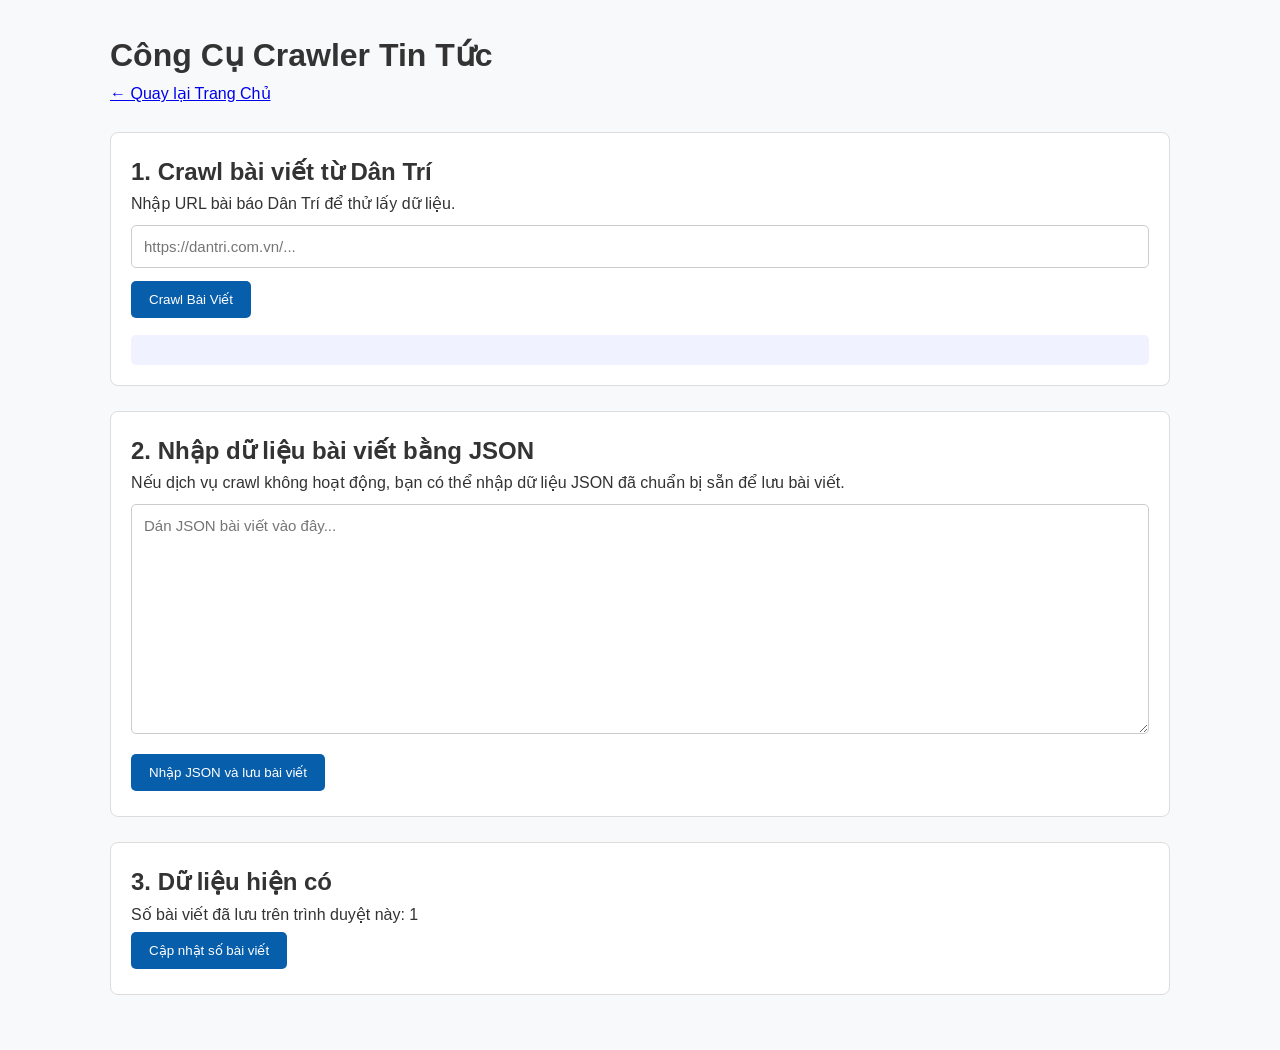
<file: crawler.html>
<!DOCTYPE html>
<html lang="vi">
<head>
  <meta charset="UTF-8">
  <meta name="viewport" content="width=device-width, initial-scale=1.0">
  <title>Crawler Tin Tức</title>
  <link rel="stylesheet" href="css/style.css">
  <style>
    .crawler-container {
      max-width: 1100px;
      margin: 0 auto;
      padding: 30px 20px;
    }

    .crawler-container input,
    .crawler-container textarea {
      width: 100%;
      box-sizing: border-box;
      padding: 12px;
      margin: 8px 0;
      border: 1px solid #ccc;
      border-radius: 5px;
      font-size: 15px;
    }

    .crawler-container button {
      padding: 11px 18px;
      margin: 5px 5px 5px 0;
      border: none;
      border-radius: 5px;
      cursor: pointer;
      background: #075eaa;
      color: white;
    }

    .crawler-container button:hover {
      opacity: 0.85;
    }

    #status {
      margin: 12px 0;
      font-weight: bold;
      overflow-wrap: anywhere;
    }

    #jsonResult {
      background: #f0f2ff;
      padding: 15px;
      border-radius: 5px;
      max-height: 350px;
      overflow: auto;
      white-space: pre-wrap;
      overflow-wrap: anywhere;
    }

    .crawler-section {
      margin: 25px 0;
      padding: 20px;
      background: #fff;
      border: 1px solid #ddd;
      border-radius: 8px;
    }
  </style>
</head>

<body>
  <main class="crawler-container">
    <h1>Công Cụ Crawler Tin Tức</h1>
    <p><a href="index.html">← Quay lại Trang Chủ</a></p>

    <section class="crawler-section">
      <h2>1. Crawl bài viết từ Dân Trí</h2>
      <p>Nhập URL bài báo Dân Trí để thử lấy dữ liệu.</p>

      <input
        type="url"
        id="urlInput"
        placeholder="https://dantri.com.vn/..."
      >

      <button type="button" id="crawlButton" onclick="handleCrawl()">
        Crawl Bài Viết
      </button>

      <div id="status" role="status"></div>
      <pre id="jsonResult"></pre>

      <button
        type="button"
        id="btnSave"
        onclick="saveToStorage()"
        hidden
      >
        Lưu vào LocalStorage
      </button>
    </section>

    <section class="crawler-section">
      <h2>2. Nhập dữ liệu bài viết bằng JSON</h2>
      <p>
        Nếu dịch vụ crawl không hoạt động, bạn có thể nhập dữ liệu JSON
        đã chuẩn bị sẵn để lưu bài viết.
      </p>

      <textarea
        id="manualJson"
        rows="12"
        placeholder='Dán JSON bài viết vào đây...'
      ></textarea>

      <button type="button" onclick="importManualJson()">
        Nhập JSON và lưu bài viết
      </button>
    </section>

    <section class="crawler-section">
      <h2>3. Dữ liệu hiện có</h2>
      <p id="postCount">Đang kiểm tra dữ liệu...</p>
      <button type="button" onclick="refreshPostCount()">
        Cập nhật số bài viết
      </button>
    </section>
  </main>

  <script src="js/data.js"></script>
  <script src="js/crawler.js"></script>

  <script>
    let currentCrawledPost = null;

    async function handleCrawl() {
      const url = document.getElementById("urlInput").value.trim();
      const status = document.getElementById("status");
      const result = document.getElementById("jsonResult");
      const saveButton = document.getElementById("btnSave");
      const crawlButton = document.getElementById("crawlButton");

      currentCrawledPost = null;
      result.textContent = "";
      saveButton.hidden = true;

      if (!url) {
        status.textContent = "Vui lòng nhập URL bài báo.";
        return;
      }

      try {
        const parsedUrl = new URL(url);

        if (
          parsedUrl.hostname !== "dantri.com.vn" &&
          parsedUrl.hostname !== "www.dantri.com.vn"
        ) {
          throw new Error("URL phải thuộc dantri.com.vn.");
        }

        if (typeof crawlDanTriArticle !== "function") {
          throw new Error("Không tìm thấy hàm crawlDanTriArticle trong js/crawler.js.");
        }

        crawlButton.disabled = true;
        status.textContent = "Đang lấy dữ liệu bài viết...";

        currentCrawledPost = await crawlDanTriArticle(url);

        if (!currentCrawledPost || !currentCrawledPost.title) {
          throw new Error("Không lấy được tiêu đề bài viết.");
        }

        result.textContent = JSON.stringify(currentCrawledPost, null, 2);
        status.textContent = "Crawl thành công. Hãy kiểm tra dữ liệu trước khi lưu.";
        saveButton.hidden = false;
      } catch (error) {
        console.error("Lỗi crawl:", error);
        status.textContent = "Crawl thất bại: " + (error.message || String(error));
      } finally {
        crawlButton.disabled = false;
      }
    }

    function saveToStorage() {
      if (!currentCrawledPost) {
        alert("Chưa có bài viết để lưu.");
        return;
      }

      try {
        let posts = JSON.parse(localStorage.getItem("posts_data") || "[]");

        if (!Array.isArray(posts)) {
          posts = [];
        }

        const index = posts.findIndex(
          post => post.id === currentCrawledPost.id
        );

        if (index >= 0) {
          posts[index] = currentCrawledPost;
        } else {
          posts.unshift(currentCrawledPost);
        }

        localStorage.setItem("posts_data", JSON.stringify(posts));
        refreshPostCount();
        alert("Đã lưu bài viết vào LocalStorage của trình duyệt này.");
      } catch (error) {
        console.error("Lỗi lưu bài viết:", error);
        alert("Không thể lưu bài viết. Hãy kiểm tra dữ liệu.");
      }
    }

    function importManualJson() {
      try {
        const raw = document.getElementById("manualJson").value.trim();

        if (!raw) {
          alert("Bạn chưa dán dữ liệu JSON.");
          return;
        }

        const parsed = JSON.parse(raw);
        const importedPosts = Array.isArray(parsed) ? parsed : [parsed];

        if (importedPosts.length === 0) {
          alert("Danh sách bài viết đang trống.");
          return;
        }

        for (const post of importedPosts) {
          if (!post.title || !post.url || !post.category) {
            throw new Error(
              "Mỗi bài viết cần có ít nhất title, url và category."
            );
          }
        }

        let posts = JSON.parse(localStorage.getItem("posts_data") || "[]");

        if (!Array.isArray(posts)) {
          posts = [];
        }

        for (const post of importedPosts) {
          if (!post.id) {
            post.id = "post-" + Date.now() + "-" +
              Math.random().toString(36).slice(2, 8);
          }

          const index = posts.findIndex(item => item.id === post.id);

          if (index >= 0) {
            posts[index] = post;
          } else {
            posts.unshift(post);
          }
        }

        localStorage.setItem("posts_data", JSON.stringify(posts));
        refreshPostCount();

        alert("Đã nhập và lưu " + importedPosts.length + " bài viết.");
      } catch (error) {
        console.error("Lỗi nhập JSON:", error);
        alert("Không lưu được JSON: " + error.message);
      }
    }

    function refreshPostCount() {
      try {
        const posts = JSON.parse(localStorage.getItem("posts_data") || "[]");
        document.getElementById("postCount").textContent =
          "Số bài viết đã lưu trên trình duyệt này: " +
          (Array.isArray(posts) ? posts.length : 0);
      } catch (error) {
        document.getElementById("postCount").textContent =
          "Không đọc được dữ liệu LocalStorage.";
      }
    }

    refreshPostCount();
  </script>
</body>
</html>
</file>
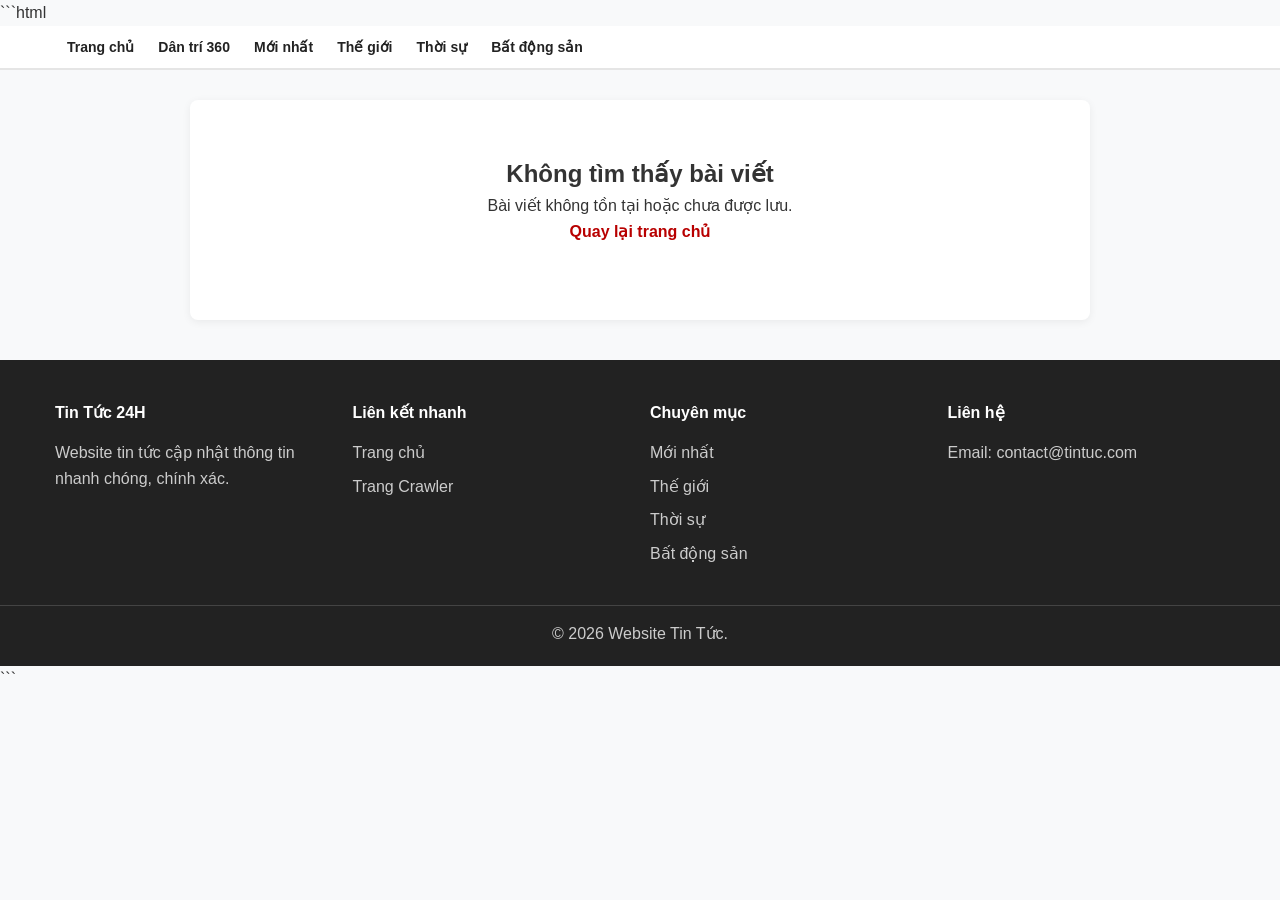
<file: detail.html>
```html
<!DOCTYPE html>
<html lang="vi">
<head>
  <meta charset="UTF-8">
  <meta name="viewport" content="width=device-width, initial-scale=1.0">
  <title>Chi tiết bài viết - Tin Tức 24H</title>
  <link rel="stylesheet" href="css/style.css">

  <style>
    .detail-container {
      max-width: 900px;
      margin: 30px auto;
      padding: 25px;
      background: white;
      border-radius: 8px;
      box-shadow: 0 2px 8px #00000010;
    }

    .detail-title {
      font-size: 32px;
      line-height: 1.4;
      margin-bottom: 15px;
    }

    .detail-meta {
      color: #777;
      font-size: 14px;
      margin-bottom: 20px;
    }

    .detail-image {
      width: 100%;
      max-height: 500px;
      object-fit: cover;
      border-radius: 8px;
      margin-bottom: 20px;
    }

    .detail-excerpt {
      font-size: 19px;
      font-weight: bold;
      line-height: 1.7;
      margin-bottom: 20px;
    }

    .detail-content {
      font-size: 17px;
      line-height: 1.9;
      white-space: pre-line;
    }

    .back-link {
      display: inline-block;
      margin-bottom: 20px;
      color: #b80000;
      text-decoration: none;
      font-weight: bold;
    }

    .detail-error {
      padding: 30px;
      text-align: center;
    }

    @media (max-width: 600px) {
      .detail-container {
        margin: 15px auto;
        padding: 16px;
      }

      .detail-title {
        font-size: 24px;
      }

      .detail-content {
        font-size: 16px;
      }
    }
  </style>
</head>

<body>
  <header>
    <div class="container">
      <nav>
        <ul class="navbar" id="mainNav"></ul>
      </nav>
    </div>
  </header>

  <main class="container">
    <div class="detail-container" id="articleDetail">
      <p>Đang tải bài viết...</p>
    </div>
  </main>

  <footer>
    <div class="container footer-columns">
      <div class="footer-col">
        <h4>Tin Tức 24H</h4>
        <p>Website tin tức cập nhật thông tin nhanh chóng, chính xác.</p>
      </div>

      <div class="footer-col">
        <h4>Liên kết nhanh</h4>
        <ul>
          <li><a href="index.html">Trang chủ</a></li>
          <li><a href="crawler.html">Trang Crawler</a></li>
        </ul>
      </div>

      <div class="footer-col">
        <h4>Chuyên mục</h4>
        <ul id="footerCategoryList"></ul>
      </div>

      <div class="footer-col">
        <h4>Liên hệ</h4>
        <p>Email: contact@tintuc.com</p>
      </div>
    </div>

    <div class="copyright">
      &copy; 2026 Website Tin Tức.
    </div>
  </footer>

  <script src="js/data.js"></script>
  <script src="js/main.js"></script>

  <script>
    function showArticleDetail() {
      const container = document.getElementById("articleDetail");
      const params = new URLSearchParams(window.location.search);
      const articleId = params.get("id");

      const posts = JSON.parse(
        localStorage.getItem("posts_data")
      ) || [];

      const article = posts.find(
        post => String(post.id) === String(articleId)
      );

      if (!article) {
        container.innerHTML = `
          <div class="detail-error">
            <h2>Không tìm thấy bài viết</h2>
            <p>Bài viết không tồn tại hoặc chưa được lưu.</p>
            <a class="back-link" href="index.html">
              Quay lại trang chủ
            </a>
          </div>
        `;
        return;
      }

      const safeText = value => String(value || "").replace(
        /[&<>"']/g,
        char => ({
          "&": "&amp;",
          "<": "&lt;",
          ">": "&gt;",
          '"': "&quot;",
          "'": "&#39;"
        })[char]
      );

      const title = safeText(article.title);
      const excerpt = safeText(article.excerpt);
      const content = safeText(article.content);
      const author = safeText(article.author || "Ban biên tập");
      const date = safeText(article.publishedAt || "");
      const category = safeText(article.category || "");
      const image = article.image || "";

      container.innerHTML = `
        <a class="back-link" href="index.html">
          ← Quay lại trang chủ
        </a>

        <h1 class="detail-title">${title}</h1>

        <div class="detail-meta">
          Tác giả: ${author}
          &nbsp; | &nbsp; Ngày đăng: ${date}
          &nbsp; | &nbsp; Chuyên mục: ${category}
        </div>

        ${image ? `
          <img
            class="detail-image"
            src="${image}"
            alt="${title}"
            onerror="this.style.display='none'"
          >
        ` : ""}

        <div class="detail-excerpt">${excerpt}</div>

        <div class="detail-content">${content}</div>

        ${article.url ? `
          <p>
            <small>
              Nguồn:
              <a href="${safeText(article.url)}"
                 target="_blank"
                 rel="noopener noreferrer">
                ${safeText(article.source || "Xem bài gốc")}
              </a>
            </small>
          </p>
        ` : ""}
      `;
    }

    document.addEventListener("DOMContentLoaded", showArticleDetail);
  </script>
</body>
</html>
```
</file>
<file: css/style.css>
* { box-sizing: border-box; margin: 0; padding: 0; font-family: Arial, sans-serif; }
body { background-color: #f8f9fa; color: #333; line-height: 1.6; }
.container { max-width: 1200px; margin: 0 auto; padding: 0 15px; }

header { background: #fff; border-bottom: 2px solid #e5e5e5; position: sticky; top: 0; z-index: 100; }
.navbar { display: flex; flex-wrap: wrap; align-items: center; list-style: none; padding: 10px 0; }
.navbar li { position: relative; margin-right: 20px; }
.navbar a { text-decoration: none; color: #222; font-weight: bold; font-size: 15px; text-transform: uppercase; }
.navbar a:hover { color: #007bff; }

.navbar li .dropdown {
  display: none; position: absolute; top: 100%; left: 0;
  background: #fff; box-shadow: 0 4px 8px rgba(0,0,0,0.1); list-style: none; min-width: 180px; z-index: 10;
}
.navbar li:hover .dropdown { display: block; }
.navbar li .dropdown li { margin: 0; padding: 10px; border-bottom: 1px solid #eee; }

.top-section { display: grid; grid-template-columns: 2fr 1fr; gap: 20px; margin: 20px 0; }
.featured-post img { width: 100%; height: 350px; object-fit: cover; border-radius: 6px; }
.featured-post h2 { font-size: 24px; margin: 10px 0; }
.side-posts { display: flex; flex-direction: column; gap: 15px; }
.side-card img { width: 100%; height: 140px; object-fit: cover; border-radius: 6px; }
.side-card h4 { font-size: 16px; margin-top: 5px; }

.remaining-section { margin-top: 30px; display: flex; flex-direction: column; gap: 20px; }
.news-item { display: flex; gap: 15px; background: #fff; padding: 15px; border-radius: 6px; box-shadow: 0 1px 3px rgba(0,0,0,0.1); }
.news-item img { width: 220px; height: 140px; object-fit: cover; border-radius: 4px; }
.news-item-content h3 { font-size: 18px; margin-bottom: 8px; }
.news-item-content p { color: #666; font-size: 14px; }

@media (max-width: 768px) {
  .top-section { grid-template-columns: 1fr; }
  .news-item { flex-direction: column; }
  .news-item img { width: 100%; height: 200px; }
  .footer-columns { grid-template-columns: 1fr !important; }
}

footer { background: #222; color: #ccc; margin-top: 40px; padding: 40px 0 20px 0; }
.footer-columns { display: grid; grid-template-columns: repeat(4, 1fr); gap: 20px; }
.footer-col h4 { color: #fff; margin-bottom: 15px; }
.footer-col ul { list-style: none; }
.footer-col ul li a { color: #ccc; text-decoration: none; display: block; margin-bottom: 8px; }
.copyright { text-align: center; margin-top: 30px; border-top: 1px solid #444; padding-top: 15px; }

/* ===== FIX HEADER VA MENU ===== */

.site-header {
    background: #ffffff;
    border-bottom: 3px solid #b80000;
    position: sticky;
    top: 0;
    z-index: 1000;
}

.header-inner {
    max-width: 1200px;
    margin: 0 auto;
    padding: 12px 20px;
    display: flex;
    align-items: center;
    justify-content: space-between;
    gap: 24px;
}

.logo {
    color: #b80000;
    text-decoration: none;
    font-size: 28px;
    font-weight: 800;
    white-space: nowrap;
}

.main-navigation {
    flex: 1;
    min-width: 0;
}

#mainNav {
    display: flex;
    align-items: center;
    flex-wrap: wrap;
    gap: 0;
    list-style: none;
    margin: 0;
    padding: 0;
}

#mainNav > li {
    position: relative;
    list-style: none;
    margin: 0;
    padding: 0;
}

#mainNav a {
    display: block;
    padding: 10px 12px;
    color: #222222;
    text-decoration: none;
    font-size: 14px;
    font-weight: 700;
    text-transform: none;
}

#mainNav a:hover {
    color: #b80000;
    background: #f5f5f5;
}

/* Menu con */
#mainNav li ul,
#mainNav li .dropdown {
    display: none;
    position: absolute;
    top: 100%;
    left: 0;
    min-width: 210px;
    padding: 6px 0;
    margin: 0;
    list-style: none;
    background: #ffffff;
    border: 1px solid #eeeeee;
    box-shadow: 0 5px 14px rgba(0, 0, 0, 0.12);
    z-index: 1001;
}

#mainNav li:hover > ul,
#mainNav li:hover > .dropdown,
#mainNav li:focus-within > ul,
#mainNav li:focus-within > .dropdown {
    display: block;
}

#mainNav li ul li,
#mainNav li .dropdown li {
    margin: 0;
    padding: 0;
}

#mainNav li ul a,
#mainNav li .dropdown a {
    padding: 10px 14px;
    white-space: normal;
}

/* ===== NOI DUNG TRANG CHU ===== */

.page-heading {
    padding-top: 24px;
    margin-bottom: 20px;
}

.page-heading h1 {
    margin-bottom: 4px;
    font-size: 28px;
    line-height: 1.3;
}

.page-heading p {
    color: #555555;
}

/* ===== CHAN TRANG ===== */

.site-footer {
    background: #222222;
    color: #cccccc;
    margin-top: 40px;
    padding: 35px 20px 15px;
}

.footer-container {
    max-width: 1200px;
    margin: 0 auto;
    display: grid;
    grid-template-columns: repeat(4, minmax(0, 1fr));
    gap: 24px;
}

.footer-column h3 {
    color: #ffffff;
    margin-bottom: 12px;
    font-size: 17px;
}

.footer-column p {
    margin-bottom: 8px;
}

.footer-column ul {
    list-style: none;
    padding: 0;
}

.footer-column a {
    display: inline-block;
    color: #cccccc;
    text-decoration: none;
    margin-bottom: 8px;
}

.footer-column a:hover {
    color: #ffffff;
    text-decoration: underline;
}

.footer-bottom {
    max-width: 1200px;
    margin: 25px auto 0;
    padding-top: 15px;
    border-top: 1px solid #444444;
    text-align: center;
}

/* ===== RESPONSIVE ===== */

@media (max-width: 768px) {
    .header-inner {
        flex-direction: column;
        align-items: flex-start;
        gap: 8px;
        padding: 12px 15px;
    }

    .main-navigation {
        width: 100%;
    }

    #mainNav {
        gap: 2px;
    }

    #mainNav a {
        padding: 9px 10px;
        font-size: 13px;
    }

    #mainNav li ul,
    #mainNav li .dropdown {
        min-width: 180px;
    }

    .page-heading h1 {
        font-size: 24px;
    }

    .footer-container {
        grid-template-columns: 1fr;
    }
}

@media (max-width: 400px) {
    .logo {
        font-size: 24px;
    }

    #mainNav a {
        padding: 8px;
        font-size: 12px;
    }
}
</file>
